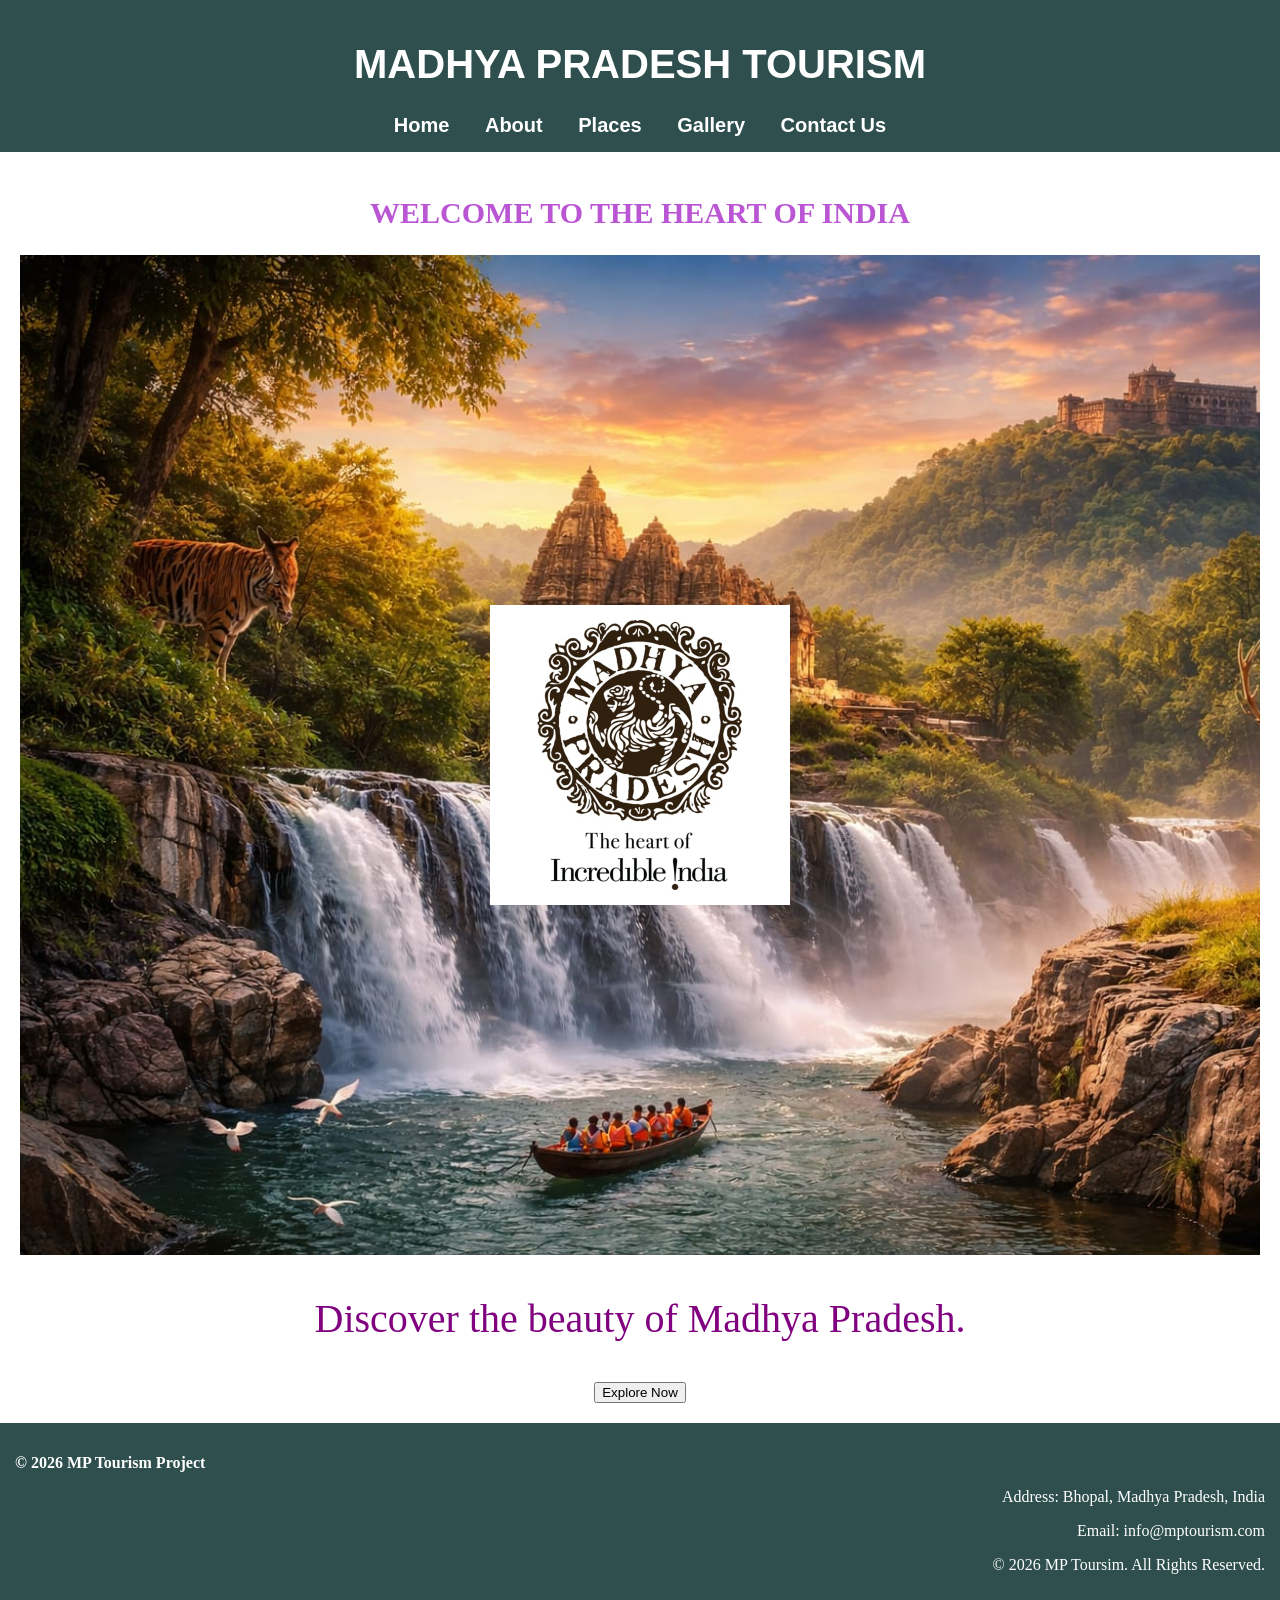
<file: Tourism_Project/index.html>
<!DOCTYPE html>
<html>
<head>
<title>MP Tourism</title>

<link rel="stylesheet" href="index.css">
</head>

<body>

<header>
<h1>MADHYA PRADESH TOURISM</h1>
<nav>
        <a href="index.html">Home</a>
        <a href="about.html">About</a>
        <a href="places.html">Places</a>
        <a href="gallery.html">Gallery</a>
        <a href="contact.html">Contact Us</a>
</nav>
</header>

<section>
<h2>WELCOME TO THE HEART OF INDIA</h2>
<div class = "hero">

<img src="mptourism.jpeg" alt="MPTourism Image" width="1000" height="500"> 
</div>



<p class="intro">
Discover the beauty of Madhya Pradesh.
</p>

<button onclick="showText()">Explore Now</button>
<p id="mpText1" style="display:none;">Madhya Pradesh, where history whispers through ancient forts, nature breathes through lush forests, and culture lives in every corner. From majestic temples to thrilling wildlife adventures, explore a land full of timeless beauty and unforgettable experiences. <br>
</p>

<p id="mpText2" style="display:none;">In the heart of India lies Madhya Pradesh - a land where ancient temples echo timeless stories, majestic forts stand as guardians of history,dense forests whisper the call of the wild, vibrant cultures paint life in countless colors. From the intricate carvings of heritage monuments to the serene beauty of rivers and landscapes, Madhya Pradesh is not just a dsetination,but an unforgettable journey into the soul of India, where every step reveals a new story and every moment becomes a cherished memory.
</p>
</section>

<footer>
<div class="footer-container">

<div class="left">
<p><b>© 2026 MP Tourism Project</b></p>
</div>

<div class="right">

<p>Address: Bhopal, Madhya Pradesh, India</p>
<p>Email: info@mptourism.com</p>

<p>© 2026 MP Toursim. All Rights Reserved.</p>
</div>


</footer>

<script>
function showText() {
document.getElementById("mpText1").style.display = "block";

document.getElementById("mpText2").style.display = "block";
}
</script>

</body>
</html>
</file>
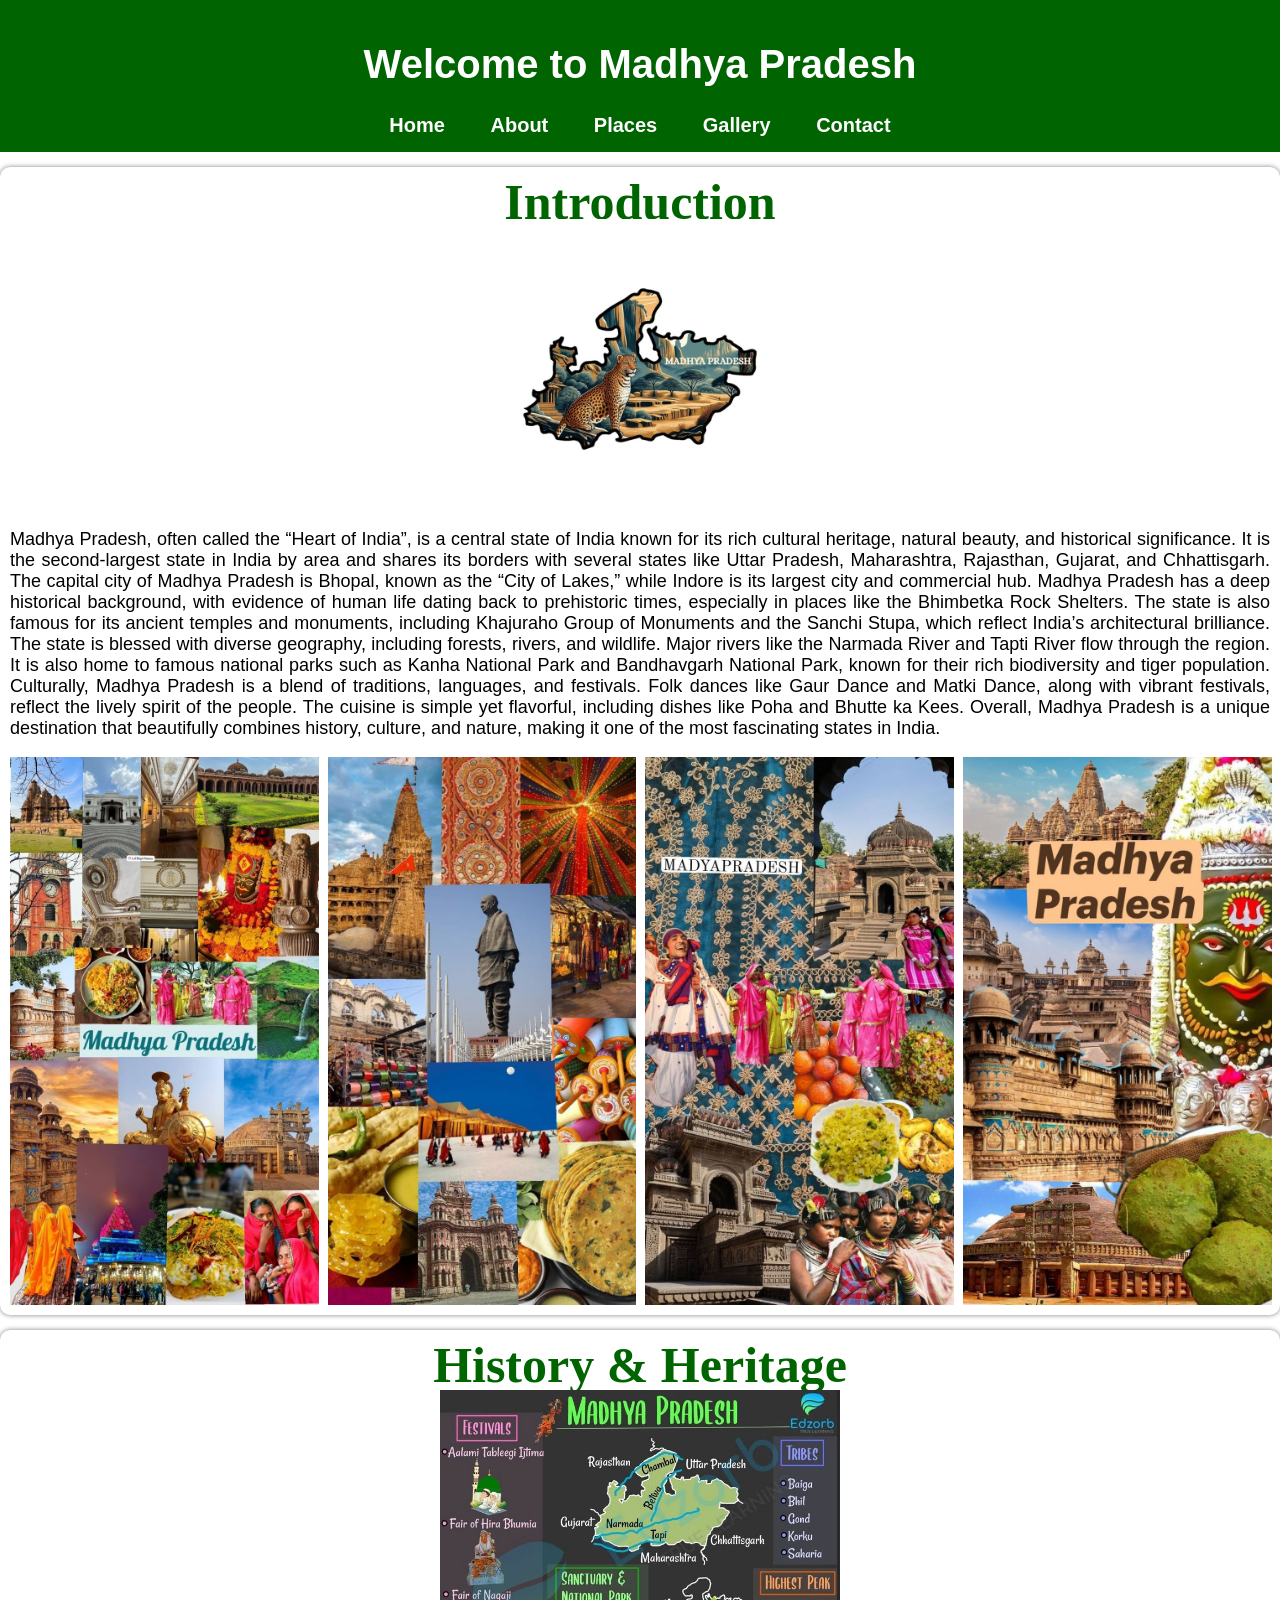
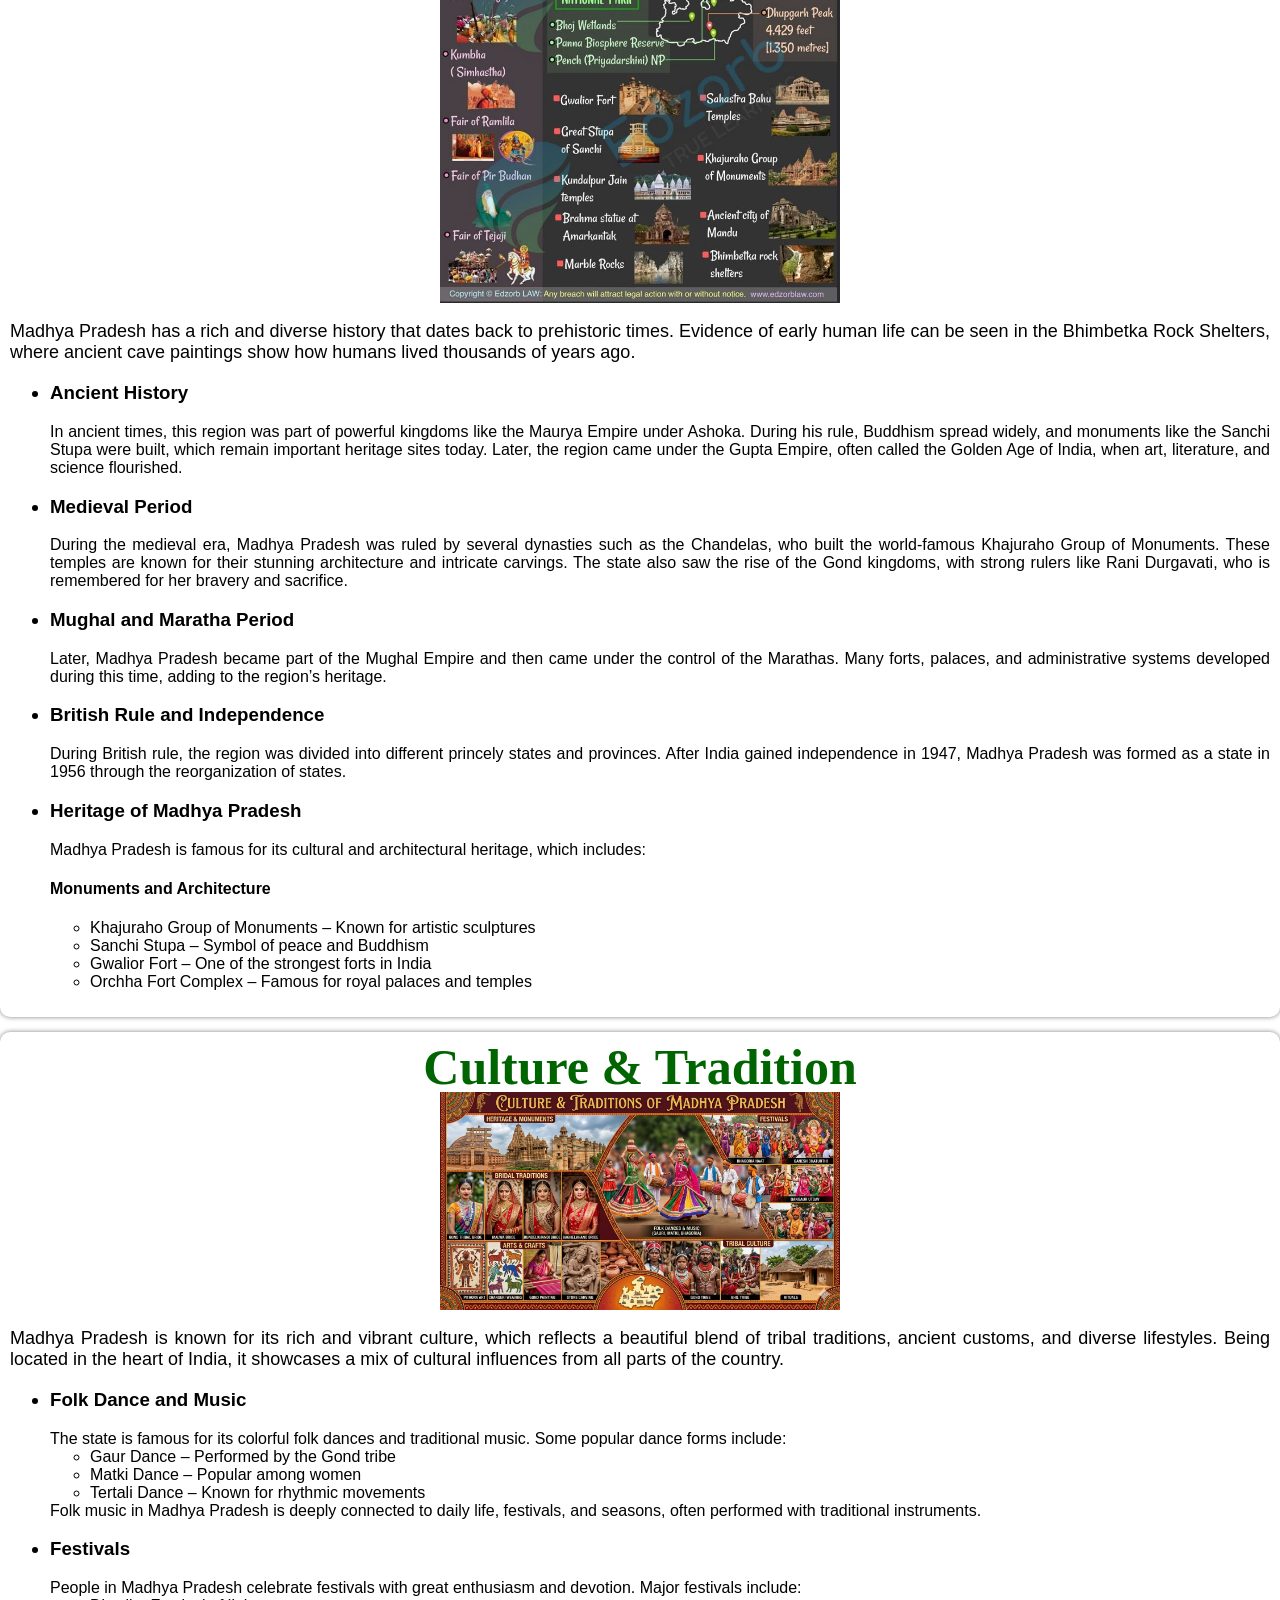
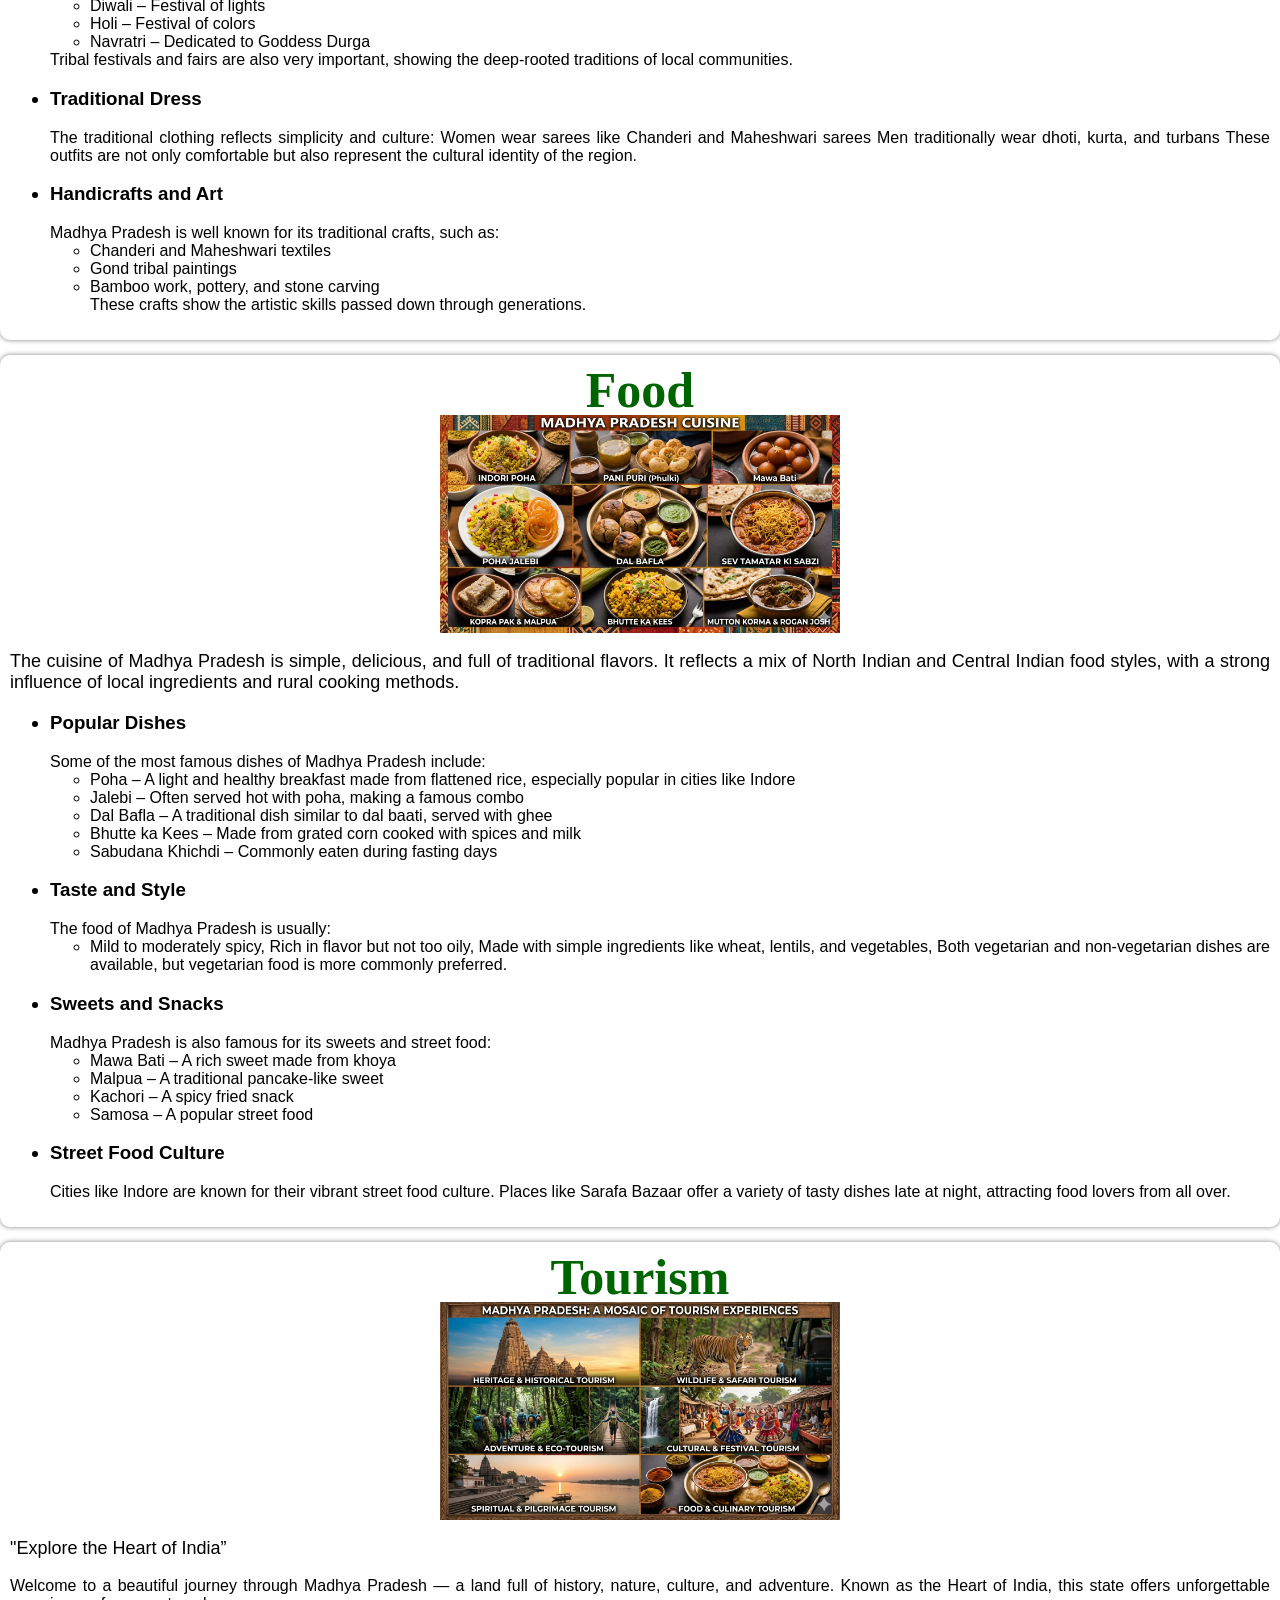
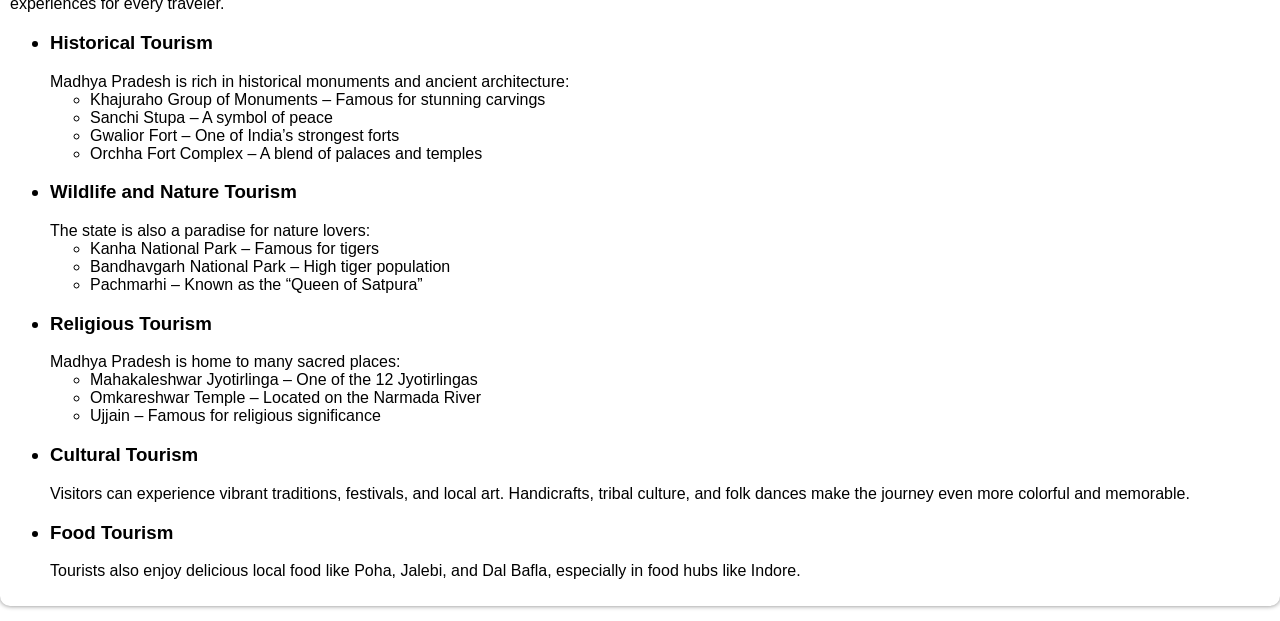
<file: Tourism_Project/about.html>
<!DOCTYPE html>
<html>
<head>
<title> About Madhya Pradesh</title>

<link rel="stylesheet" href="about.css">
</head>

<body>

<header>
<h1>Welcome to Madhya Pradesh</h1>
<nav>
        <a href="index.html">Home</a>
        <a href="about.html">About</a>
        <a href="places.html">Places</a>
        <a href="gallery.html">Gallery</a>
        <a href="contact.html">Contact</a>
</nav>

</header>

<div class="content">

<div class="box" "row">
<h2>Introduction</h2>
<img src = "mp1.jpeg"width="300" style="display:block; margin:-8px auto;"> 
<p>
Madhya Pradesh, often called the “Heart of India”, is a central state of India known for its rich cultural heritage, natural beauty, and historical significance. It is the second-largest state in India by area and shares its borders with several states like Uttar Pradesh, Maharashtra, Rajasthan, Gujarat, and Chhattisgarh.
The capital city of Madhya Pradesh is Bhopal, known as the “City of Lakes,” while Indore is its largest city and commercial hub.
Madhya Pradesh has a deep historical background, with evidence of human life dating back to prehistoric times, especially in places like the Bhimbetka Rock Shelters. The state is also famous for its ancient temples and monuments, including Khajuraho Group of Monuments and the Sanchi Stupa, which reflect India’s architectural brilliance.
The state is blessed with diverse geography, including forests, rivers, and wildlife. Major rivers like the Narmada River and Tapti River flow through the region. It is also home to famous national parks such as Kanha National Park and Bandhavgarh National Park, known for their rich biodiversity and tiger population.
Culturally, Madhya Pradesh is a blend of traditions, languages, and festivals. Folk dances like Gaur Dance and Matki Dance, along with vibrant festivals, reflect the lively spirit of the people. The cuisine is simple yet flavorful, including dishes like Poha and Bhutte ka Kees.
Overall, Madhya Pradesh is a unique destination that beautifully combines history, culture, and nature, making it one of the most fascinating states in India.
</p> 
<div class="img-row">
<img src ="intro.jpeg"><img src ="mp2.jpeg"><img src ="mp3.jpeg"><img src = "mp4.jpeg">

</div>
</div>

<div class="box">
<h2>History & Heritage</h2>

<img src="history.jpeg" class="center-img">

<p>
Madhya Pradesh has a rich and diverse history that dates back to prehistoric times. Evidence of early human life can be seen in the Bhimbetka Rock Shelters, where ancient cave paintings show how humans lived thousands of years ago.
</p>
<ul>
<h3><li>Ancient History</li></h3>
In ancient times, this region was part of powerful kingdoms like the Maurya Empire under Ashoka. During his rule, Buddhism spread widely, and monuments like the Sanchi Stupa were built, which remain important heritage sites today.
Later, the region came under the Gupta Empire, often called the Golden Age of India, when art, literature, and science flourished.
</p>
<h3><li>Medieval Period</li></h3>
During the medieval era, Madhya Pradesh was ruled by several dynasties such as the Chandelas, who built the world-famous Khajuraho Group of Monuments. These temples are known for their stunning architecture and intricate carvings.
The state also saw the rise of the Gond kingdoms, with strong rulers like Rani Durgavati, who is remembered for her bravery and sacrifice.

<h3><li>Mughal and Maratha Period</li></h3>
Later, Madhya Pradesh became part of the Mughal Empire and then came under the control of the Marathas. Many forts, palaces, and administrative systems developed during this time, adding to the region’s heritage.

<h3><li>British Rule and Independence</li></h3>
During British rule, the region was divided into different princely states and provinces. After India gained independence in 1947, Madhya Pradesh was formed as a state in 1956 through the reorganization of states.

<h3><li>Heritage of Madhya Pradesh</li></h3>
Madhya Pradesh is famous for its cultural and architectural heritage, which includes:

<h4>Monuments and Architecture</h4>
<ul>
<li>Khajuraho Group of Monuments – Known for artistic sculptures</li>
<li>Sanchi Stupa – Symbol of peace and Buddhism</li>
<li>Gwalior Fort – One of the strongest forts in India</li>
<li>Orchha Fort Complex – Famous for royal palaces and temples</li> 
</ul>

      
</div>

<div class="box">
<h2>Culture & Tradition</h2>

<img src="tradition.jpeg" class="center-img">
<p>
Madhya Pradesh is known for its rich and vibrant culture, which reflects a beautiful blend of tribal traditions, ancient customs, and diverse lifestyles. Being located in the heart of India, it showcases a mix of cultural influences from all parts of the country.
</p>
<ul>
<h3><li>Folk Dance and Music</li></h3>
The state is famous for its colorful folk dances and traditional music. Some popular dance forms include:

<ul>
<li>Gaur Dance – Performed by the Gond tribe</li>
<li>Matki Dance – Popular among women</li>
<li>Tertali Dance – Known for rhythmic movements</li>
</ul>
Folk music in Madhya Pradesh is deeply connected to daily life, festivals, and seasons, often performed with traditional instruments.
</ul>

<ul>
<h3><li>Festivals</li></h3>
People in Madhya Pradesh celebrate festivals with great enthusiasm and devotion. Major festivals include:
<ul>
<li>Diwali – Festival of lights</li>
<li>Holi – Festival of colors</li>
<li>Navratri – Dedicated to Goddess Durga</li>
</ul>
Tribal festivals and fairs are also very important, showing the deep-rooted traditions of local communities.
</ul>

<ul>
<h3><li>Traditional Dress</li></h3>
The traditional clothing reflects simplicity and culture:
Women wear sarees like Chanderi and Maheshwari sarees
Men traditionally wear dhoti, kurta, and turbans
These outfits are not only comfortable but also represent the cultural identity of the region.
</ul>

<ul>
<h3><li>Handicrafts and Art</li></h3>
Madhya Pradesh is well known for its traditional crafts, such as:
<ul>
<li>Chanderi and Maheshwari textiles</li>
<li>Gond tribal paintings</li>
<li>Bamboo work, pottery, and stone carving</li>
These crafts show the artistic skills passed down through generations.
</ul>
</ul>

</div>
<div class="box">
<h2>Food</h2>

<img src="food.jpeg" class="center-img">
<p>
The cuisine of Madhya Pradesh is simple, delicious, and full of traditional flavors. It reflects a mix of North Indian and Central Indian food styles, with a strong influence of local ingredients and rural cooking methods.
</p>
<ul>
<h3><li>Popular Dishes</li></h3>
Some of the most famous dishes of Madhya Pradesh include:
<ul>
<li>Poha – A light and healthy breakfast made from flattened rice, especially popular in cities like Indore</li>
<li>Jalebi – Often served hot with poha, making a famous combo</li>
<li>Dal Bafla – A traditional dish similar to dal baati, served with ghee</li>
<li>Bhutte ka Kees – Made from grated corn cooked with spices and milk</li>
<li>Sabudana Khichdi – Commonly eaten during fasting days</li>
</ul>
</ul>

<ul>
<h3><li>Taste and Style</li></h3>
The food of Madhya Pradesh is usually:
<ul>
<li>Mild to moderately spicy,
Rich in flavor but not too oily,
Made with simple ingredients like wheat, lentils, and vegetables,
Both vegetarian and non-vegetarian dishes are available, but vegetarian food is more commonly preferred.</li>
</ul>
</ul>

<ul>
<h3><li>Sweets and Snacks</li></h3>
Madhya Pradesh is also famous for its sweets and street food:
<ul>
<li>Mawa Bati – A rich sweet made from khoya</li>
<li>Malpua – A traditional pancake-like sweet</li>
<li>Kachori – A spicy fried snack</li>
<li>Samosa – A popular street food</li>
</ul>
</ul>

<ul>
<h3><li>Street Food Culture</li></h3>
Cities like Indore are known for their vibrant street food culture. Places like Sarafa Bazaar offer a variety of tasty dishes late at night, attracting food lovers from all over.

</div>
<div class="box">
<h2>Tourism</h2>
<img src="different.jpeg" class="center-img">
<p>
"Explore the Heart of India”
</p>
Welcome to a beautiful journey through Madhya Pradesh — a land full of history, nature, culture, and adventure. Known as the Heart of India, this state offers unforgettable experiences for every traveler.

<ul>
<h3><li>Historical Tourism</li></h3>
Madhya Pradesh is rich in historical monuments and ancient architecture:
<ul>
<li>Khajuraho Group of Monuments – Famous for stunning carvings</li>
<li>Sanchi Stupa – A symbol of peace</li>
<li>Gwalior Fort – One of India’s strongest forts</li>
<li>Orchha Fort Complex – A blend of palaces and temples</li>
</ul>
</ul>

<ul>
<h3><li>Wildlife and Nature Tourism</li></h3>
The state is also a paradise for nature lovers:
<ul>
<li>Kanha National Park – Famous for tigers</li>
<li>Bandhavgarh National Park – High tiger population</li>
<li>Pachmarhi – Known as the “Queen of Satpura”</li>
</ul>
</ul>

<ul>
<h3><li>Religious Tourism</li></h3>
Madhya Pradesh is home to many sacred places:
<ul>
<li>Mahakaleshwar Jyotirlinga – One of the 12 Jyotirlingas</li>
<li>Omkareshwar Temple – Located on the Narmada River</li>
<li>Ujjain – Famous for religious significance</li>
</ul>
</ul>

<ul>
<h3><li>Cultural Tourism</li></h3>
Visitors can experience vibrant traditions, festivals, and local art. Handicrafts, tribal culture, and folk dances make the journey even more colorful and memorable.
</ul>

<ul>
<h3><li>Food Tourism</li></h3>
Tourists also enjoy delicious local food like Poha, Jalebi, and Dal Bafla, especially in food hubs like Indore.
           
</div>

</div>

</body>
</html>
</file>
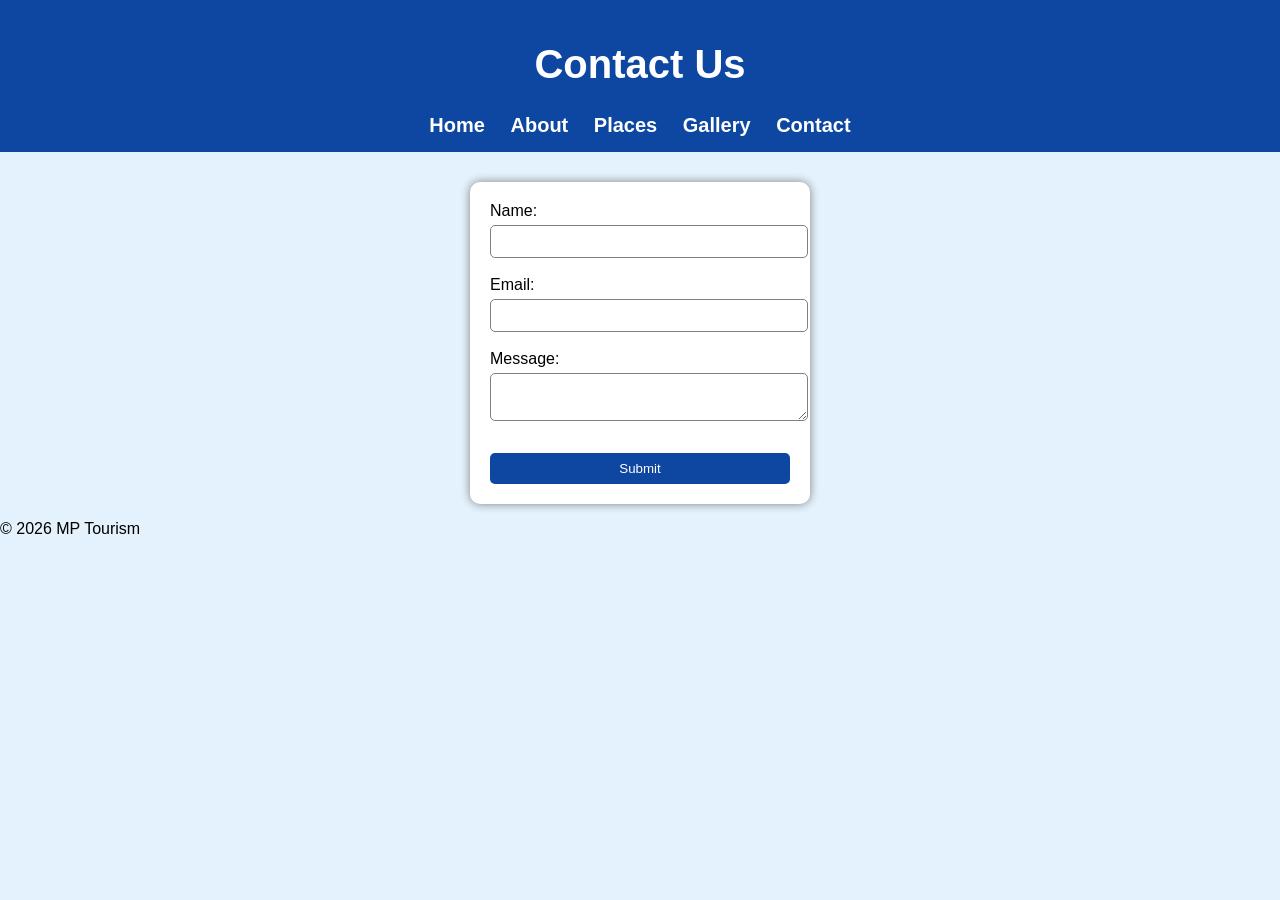
<file: Tourism_Project/contact.html>
<!DOCTYPE html>
<html>
<head>
<title>Contact</title>
<link rel="stylesheet" href="contact.css">
</head>
<body>

<header>
<h1>Contact Us</h1>
<nav>
        <a href="index.html">Home</a>
        <a href="about.html">About</a>
        <a href="places.html">Places</a>
        <a href="gallery.html">Gallery</a>
        <a href="contact.html">Contact</a>
</nav>
</header>

<section>
<form>
      <label>Name:</label><br>
      <input type="text"><br><br>

      <label>Email:</label><br>
      <input type="email"><br><br>

      <label>Message:</label><br>
      <textarea></textarea><br><br>

      <input type="submit" value="Submit">
</form>
</section>

<footer>
<p>© 2026 MP Tourism</p>
</footer>

</body>
</html>
</file>
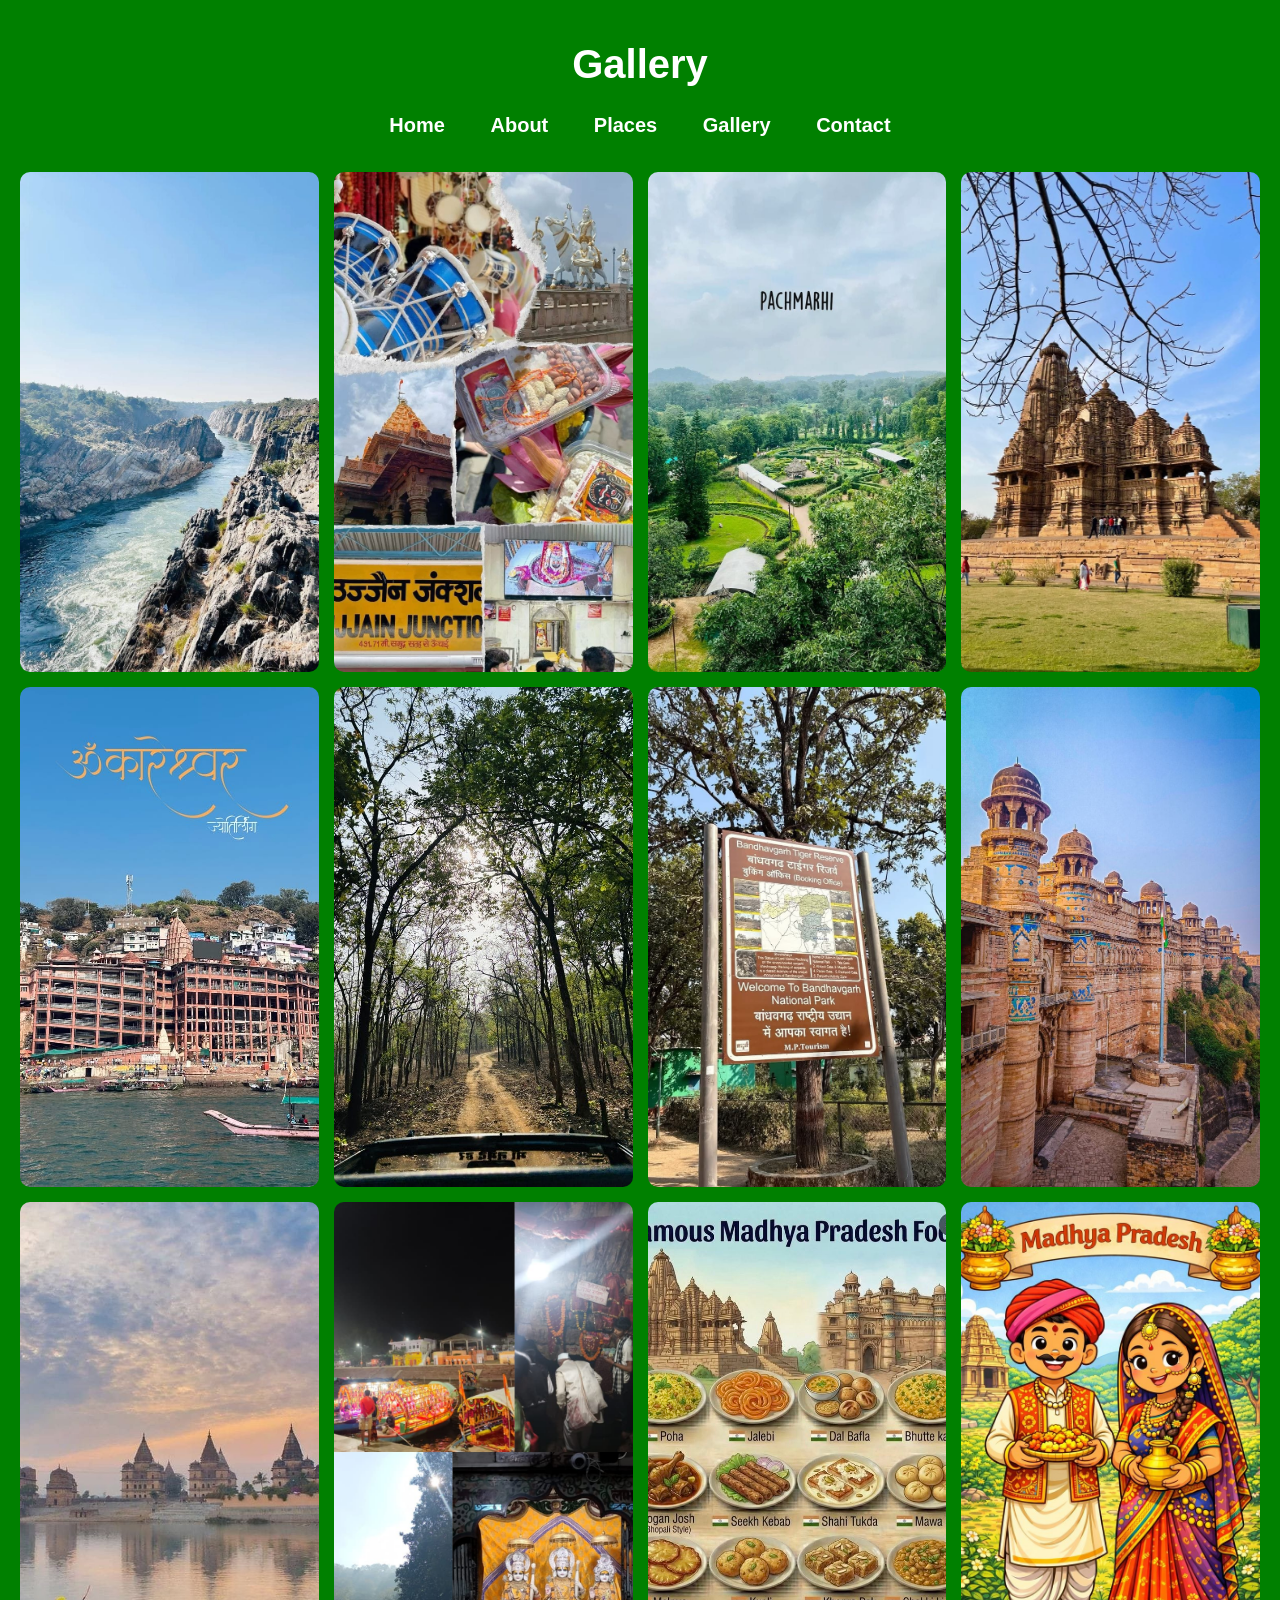
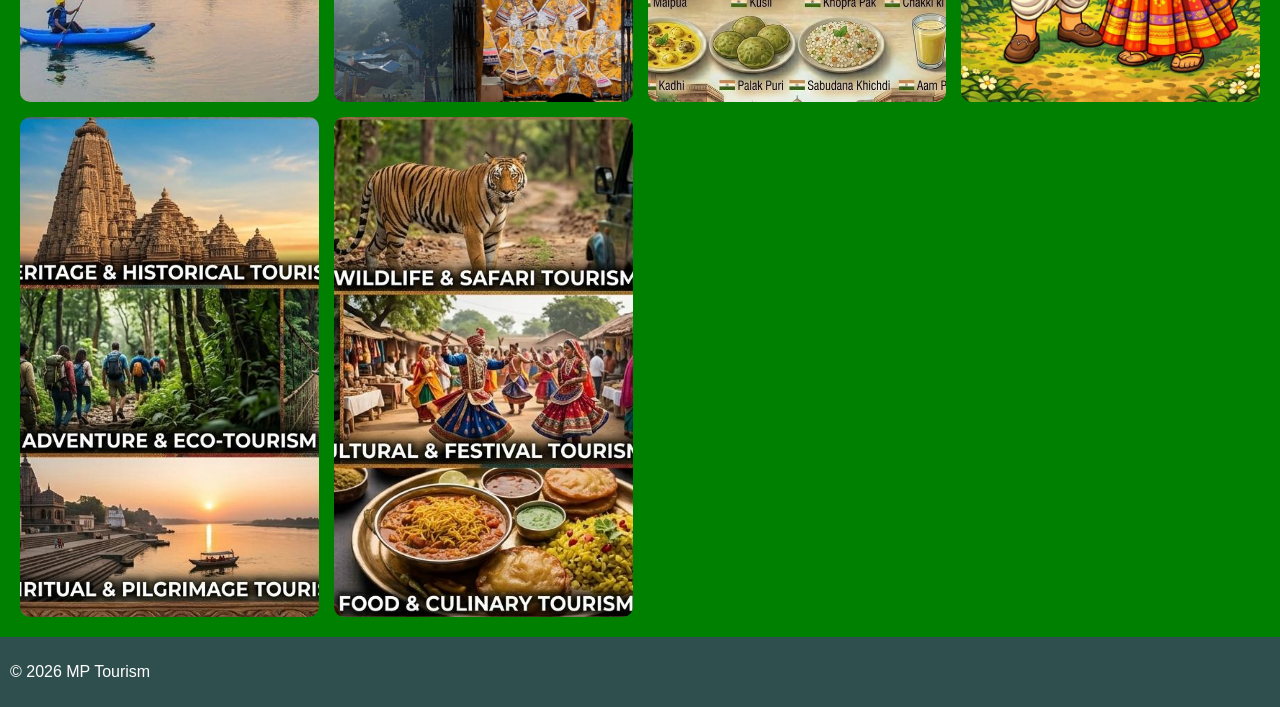
<file: Tourism_Project/gallery.html>
<!DOCTYPE html>
<html>
<head>
<title>Gallery</title>
<link rel="stylesheet" href="gallery.css">
</head>
<body>

<header>
<h1>Gallery</h1>
<nav>
        <a href="index.html">Home</a>
        <a href="about.html">About</a>
        <a href="places.html">Places</a>
        <a href="gallery.html">Gallery</a>
        <a href="contact.html">Contact</a>
</nav>

</header>

<section>
    <img src="image0.jpeg" width="250">
    <img src="image1.jpeg" width="250">
    <img src="image2.jpeg" width="250">
    <img src="image3.jpeg" width="250">
    <img src="image4.jpeg" width="250">
    <img src="image5.jpeg" width="250">
    <img src="image6.jpeg" width="250">
    <img src="image7.jpeg" width="250">
    <img src="image8.jpeg" width="250">
    <img src="image9.jpeg" width="250">
    <img src="cuisine.jpeg" width="250">
    <img src="people.jpeg" width="250">
    <img src="eco.jpeg" width="250">
    <img src="tree.jpeg" width="500">


    
</section>

<footer>
<p>© 2026 MP Tourism</p>
</footer>

</body>
</html>
</file>
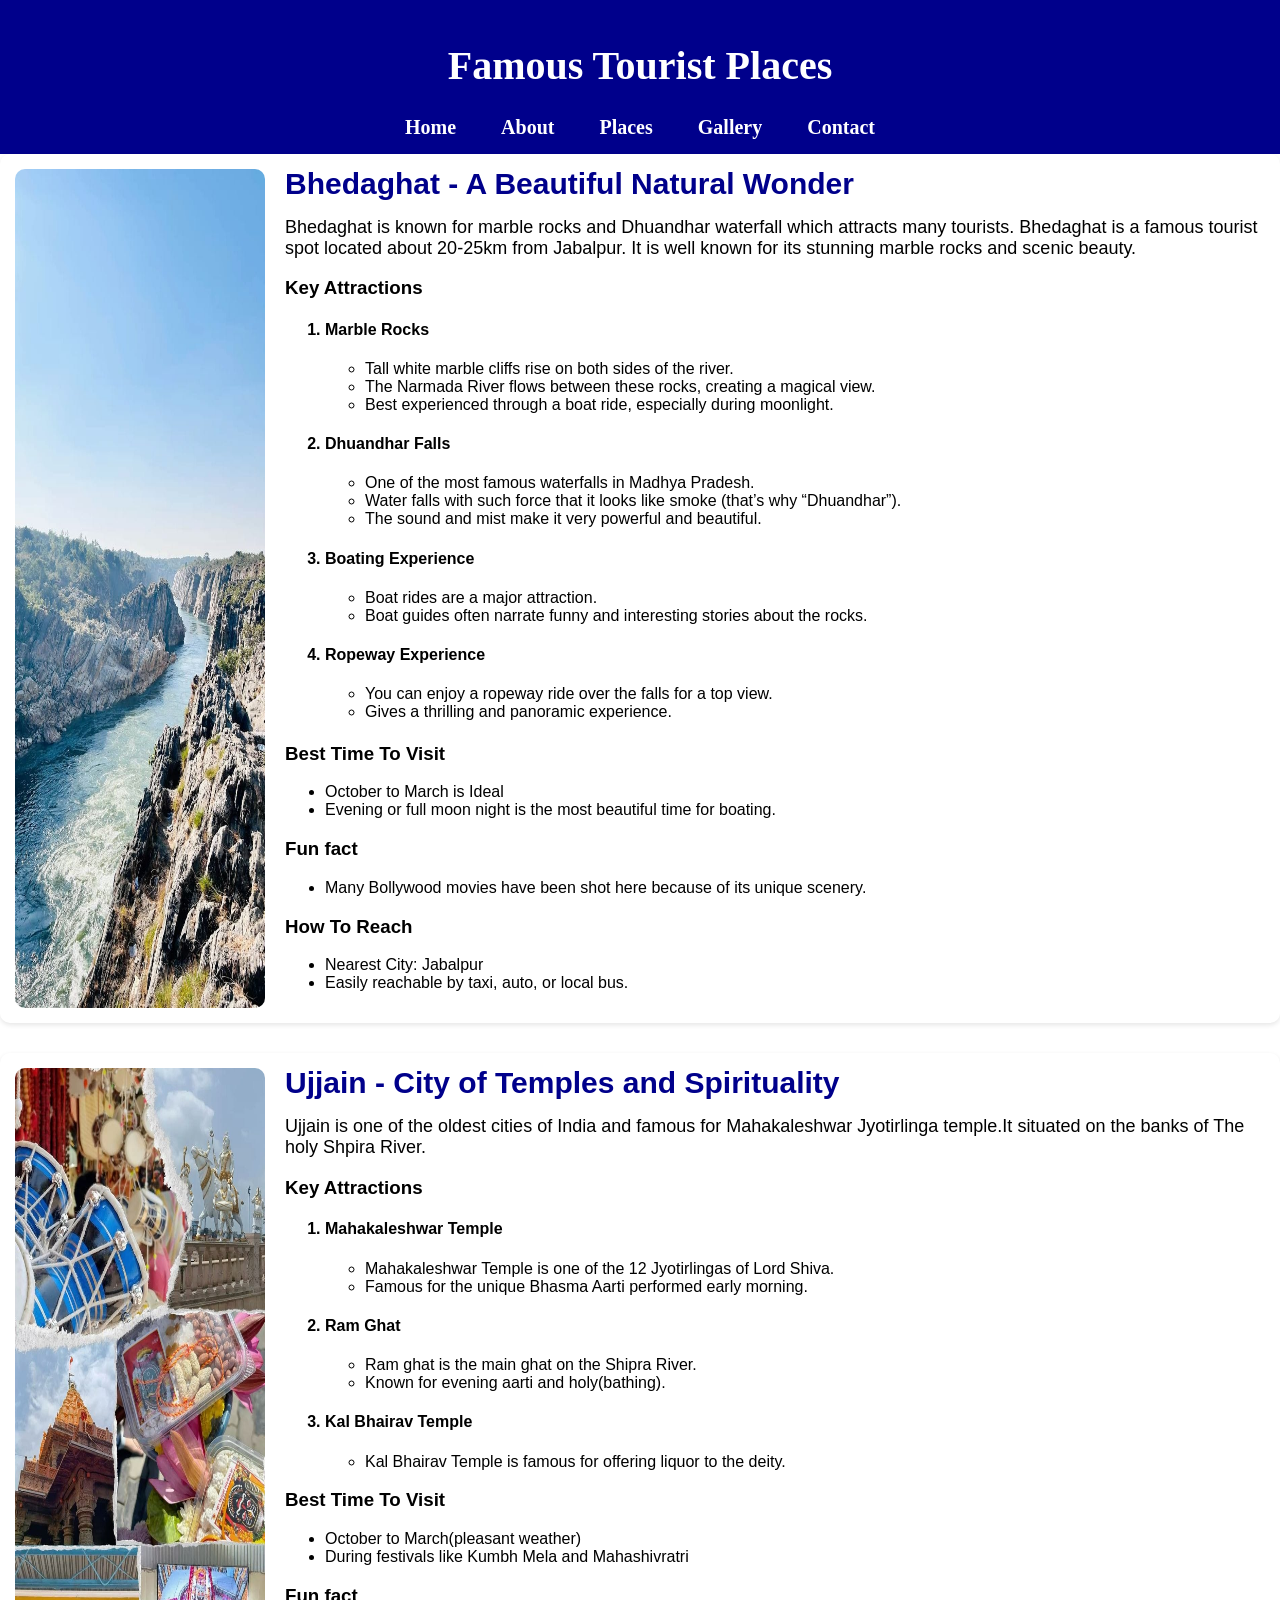
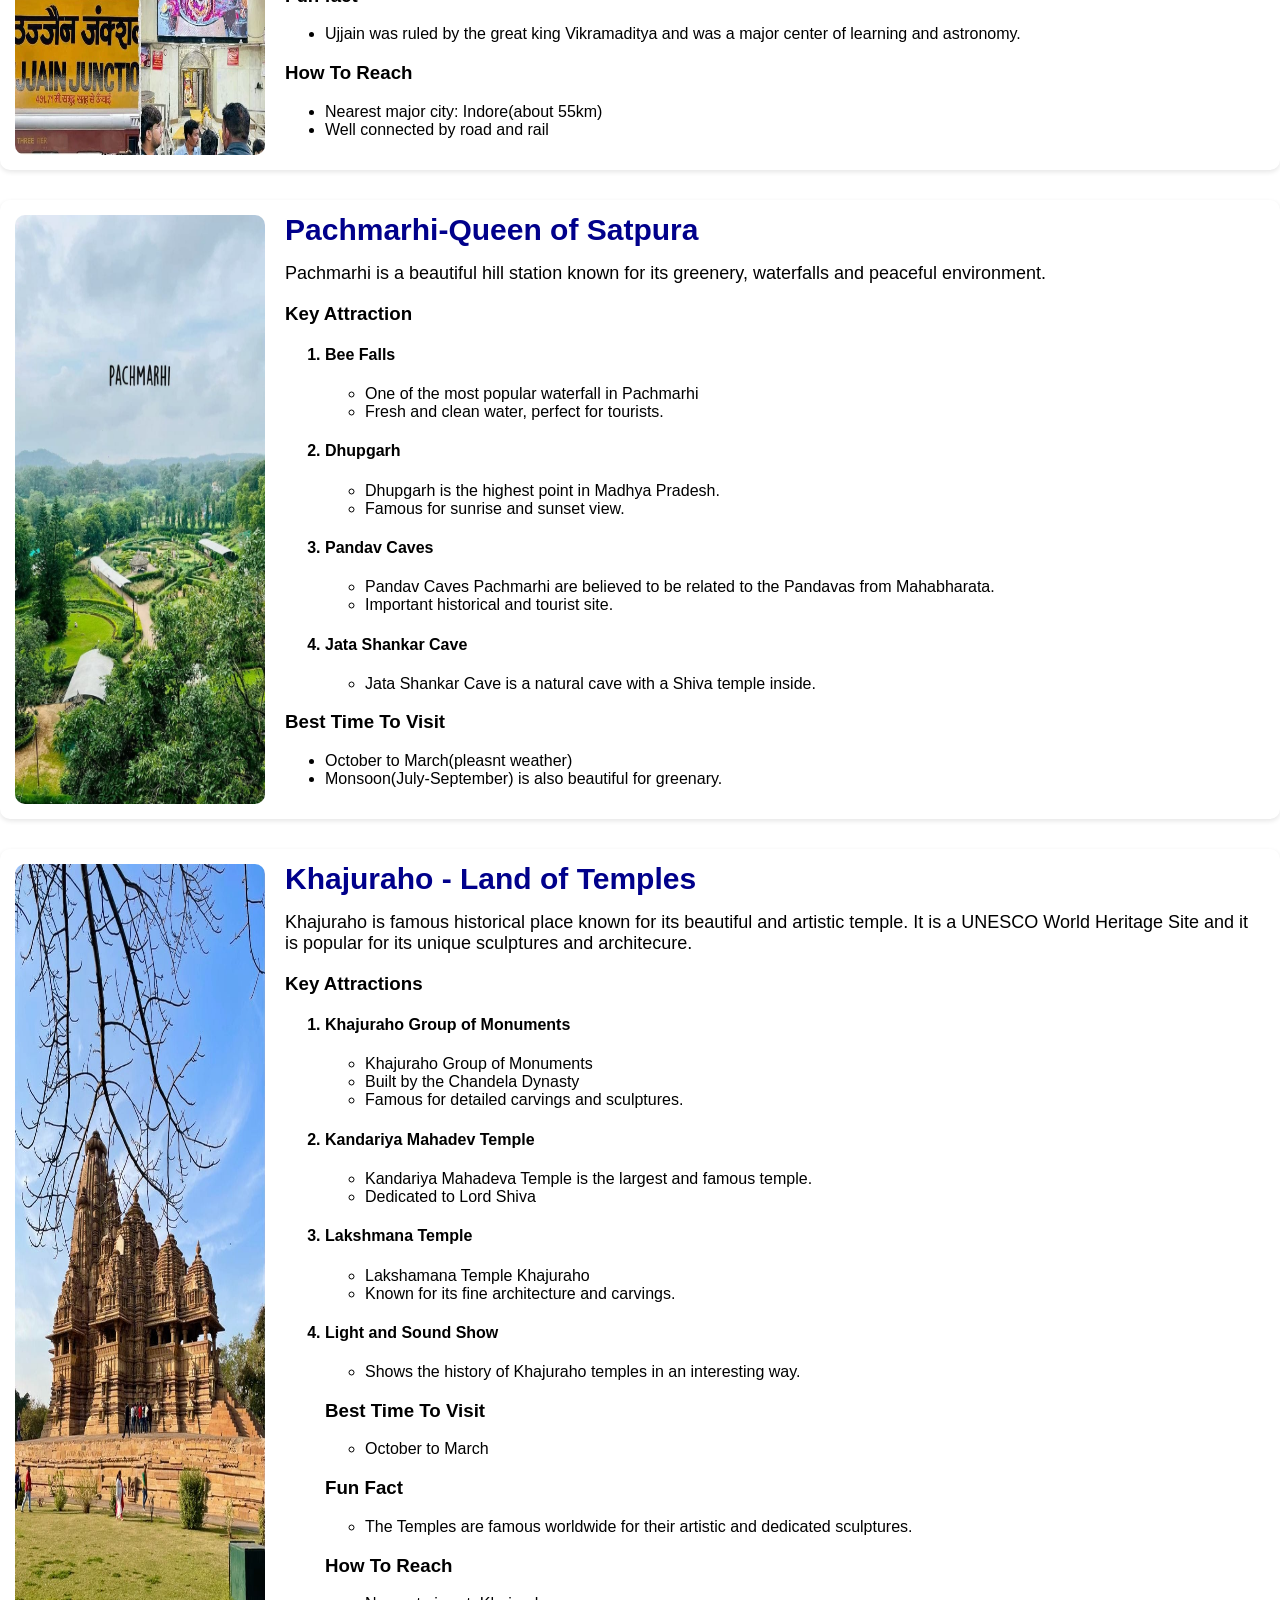
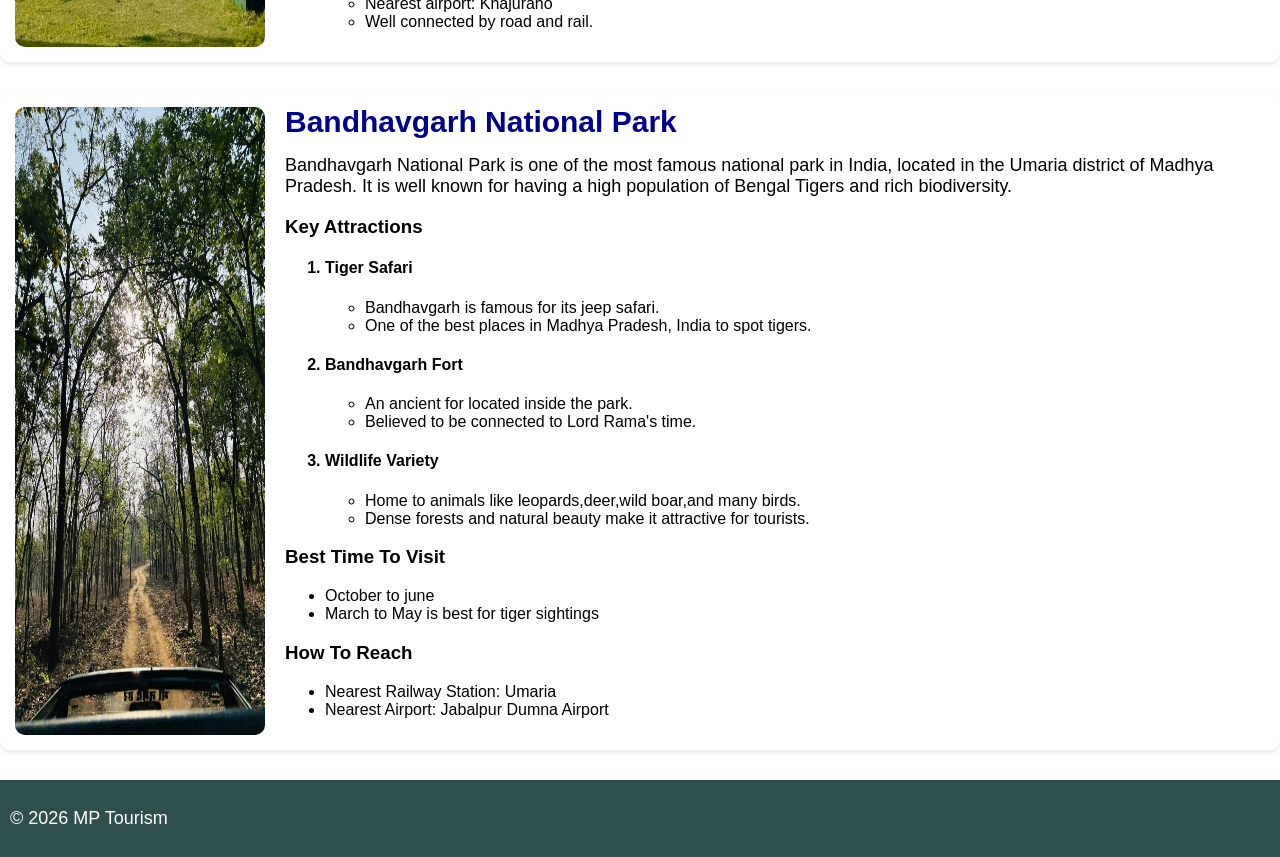
<file: Tourism_Project/places.html>
<!DOCTYPE html>
<html>
<head>
<title>Places</title>
<link rel="stylesheet" href="places.css">
</head>
<body>

<header>
<h1>Famous Tourist Places</h1>
<nav>
        <a href="index.html">Home</a>
        <a href="about.html">About </a>        
        <a href="places.html">Places</a>
        <a href="gallery.html">Gallery</a>
        <a href="contact.html">Contact</a>
</nav>
</header>

<section>
<div class="place">
<img src = "image0.jpeg"
alt="Bhedaghat">
<div>
<h2>Bhedaghat - A Beautiful Natural Wonder</h2>
<p>Bhedaghat is known for marble rocks and Dhuandhar waterfall which attracts many tourists.
Bhedaghat is a famous tourist spot located about 20-25km from Jabalpur. It is well known for its stunning marble rocks and scenic beauty.
</p>
<h3>Key Attractions</h3>
<ol>
<h4><li> Marble Rocks</li></h4>
<ul>
<li>Tall white marble cliffs rise on both sides of the river.</li>
<li>The Narmada River flows between these rocks, creating a magical view.</li>
<li>Best experienced through a boat ride, especially during moonlight.</li>
</ul>

<h4><li>Dhuandhar Falls</li></h4>
<ul>
<li>One of the most famous waterfalls in Madhya Pradesh.</li>
<li>Water falls with such force that it looks like smoke (that’s why “Dhuandhar”).</li>
<li>The sound and mist make it very powerful and beautiful.</li>
</ul>

<h4><li>Boating Experience</li></h4>
<ul>
<li>Boat rides are a major attraction.</li>
<li>Boat guides often narrate funny and interesting stories about the rocks.</li>
</ul>

<h4><li>Ropeway Experience</li></h4>
<ul>
<li>You can enjoy a ropeway ride over the falls for a top view.</li>
<li>Gives a thrilling and panoramic experience.</li>
</ul>
</ol>

<h4><h3>Best Time To Visit</h3></h4>
<ul>
<li>October to March is Ideal</li>
<li>Evening or full moon night is the most beautiful time for boating.</li>
</ul>

<h3>Fun fact</h3>
<ul>
<li>Many Bollywood movies have been shot here because of its unique scenery.</li>
</ul>

<h3>How To Reach</h3>
<ul>
<li>Nearest City: Jabalpur</li>
<li>Easily reachable by taxi, auto, or local bus.</li>
</ul>

</div>
</div>

<div class="place">
<img src = "image1.jpeg"
alt="Ujjain">
<div>

<h2>Ujjain - City of Temples and Spirituality</h2>
<p>Ujjain is one of the oldest cities of India and famous for Mahakaleshwar Jyotirlinga temple.It situated on the banks of The holy Shpira River.</p>

<h3>Key Attractions</h3>
<ol>
<h4><li>Mahakaleshwar Temple</li></h4>
<ul>
<li>Mahakaleshwar Temple is one of the 12 Jyotirlingas of Lord Shiva.</li>
<li>Famous for the unique Bhasma Aarti performed early morning.</li>
</ul>


<h4><li>Ram Ghat</li></h4>
<ul>
<li>Ram ghat is the main ghat on the Shipra River.</li>
<li>Known for evening aarti and holy(bathing).</li>
</ul>


<h4><li>Kal Bhairav Temple</li></h4>
<ul>
<li>Kal Bhairav Temple is famous for offering liquor to the deity.</li>
</ul>
</ol>

<h3>Best Time To Visit</h3>
<ul>
<li>October to March(pleasant weather)</li>
<li>During festivals like Kumbh Mela and Mahashivratri</li>
</ul>

<h3>Fun fact</h3>
<ul>
<li>Ujjain was ruled by the great king Vikramaditya and was a major center of learning and astronomy.</li>
</ul>

<h3>How To Reach</h3>
<ul>
<li>Nearest major city: Indore(about 55km)</li>
<li>Well connected by road and rail</li>
</ul>
</ol>
</div>
</div>


<div class="place">
<img src = "image2.jpeg"
alt="Pachmarhi">
<div>

<h2>Pachmarhi-Queen of Satpura</h2>
<p>Pachmarhi is a beautiful hill station known for its greenery, waterfalls and peaceful environment.</p>

<h3>Key Attraction</h3>
<ol>
<h4><li>Bee Falls</li></h4>
<ul>
<li>One of the  most popular waterfall in Pachmarhi</li>
<li>Fresh and clean water, perfect for tourists.</li>
</ul>


<h4><li>Dhupgarh</li></h4>
<ul>
<li>Dhupgarh is the highest point in Madhya Pradesh.</li>
<li>Famous for sunrise and sunset view.</li>
</ul>

<h4><li>Pandav Caves</li></h4>
<ul>
<li>Pandav Caves Pachmarhi are believed to be related to the Pandavas from Mahabharata.</li>
<li>Important historical and tourist site.</li>
</ul>


<h4><li>Jata Shankar Cave</li></h4>
<ul>
<li>Jata Shankar Cave is a natural cave with a Shiva temple inside.</li>
</ul>
</ol>

<h3>Best Time To Visit</h3>
<ul>
<li>October to March(pleasnt weather)</li>
<li>Monsoon(July-September) is also beautiful for greenary.</li>
</ul>
</ol>
</div>
</div>

<div class="place">
<img src = "image3.jpeg"
alt="Pachmarhi">
<div>

<h2>Khajuraho - Land of Temples</h2>
<p>Khajuraho is famous historical place known for its beautiful and artistic temple. It is a UNESCO World Heritage Site and it is popular for its unique sculptures and architecure.</p>

<h3>Key Attractions</h3>
<ol>
<h4><li>Khajuraho Group of Monuments</li></h4>
<ul>
<li>Khajuraho Group of Monuments</li>
<li>Built by the Chandela Dynasty</li>
<li>Famous for detailed carvings and sculptures.</li>
</ul>

<h4><li>Kandariya Mahadev Temple</li></h4>
<ul>
<li>Kandariya Mahadeva Temple is the largest and famous temple.</li>
<li>Dedicated to Lord Shiva</li>
</ul>

<h4><li>Lakshmana Temple</li></h4>
<ul>
<li>Lakshamana Temple Khajuraho</li>
<li>Known for its fine architecture and carvings.</li>
</ul>

<h4><li>Light and Sound Show</li></h4>
<ul>
<li>Shows the history of Khajuraho temples in an interesting way.</li>
</ul>

<h3>Best Time To Visit</h3>
<ul>
<li>October to March</li>
</ul>

<h3>Fun Fact</h3>
<ul>
<li>The Temples are famous worldwide for their artistic and dedicated sculptures.</li>
</ul>

<h3>How To Reach</h3>
<ul>
<li>Nearest airport: Khajuraho</li>
<li>Well connected by road and rail.</li>
</ul>
</ol>
</div>
</div>

<div class="place">
<img src = "image5.jpeg"
alt="Bandhavgarh National Park">
<div>

<h2>Bandhavgarh National Park</h2>
<p>Bandhavgarh National Park  is one of the most famous national park in India, located in the Umaria district of Madhya Pradesh. It is well known for having a high population of Bengal Tigers and rich biodiversity.</p> 


<h3>Key Attractions</h3>

<ol>
<h4><li>Tiger Safari</li></h4>
<ul>
<li>Bandhavgarh is famous for its jeep safari.</li>
<li>One of the best places in Madhya Pradesh, India to spot tigers.</li>
</ul>

<h4><li>Bandhavgarh Fort</li></h4>
<ul>
<li>An ancient for located inside the park.</li>
<li>Believed to be connected to Lord Rama's time.</li>
</ul>

<h4><li>Wildlife Variety</h4>
<ul>
<li>Home to animals like leopards,deer,wild boar,and many birds.</li>
<li>Dense forests and natural beauty make it attractive for tourists.</li>
</ul>
</ol>

<h3>Best Time To Visit</h3>
<ul>
<li>October to june</li>
<li>March to May is best for tiger sightings</li>
</ul>

<h3>How To Reach</h3>
<ul>
<li>Nearest Railway Station: Umaria</li>
<li>Nearest Airport: Jabalpur Dumna Airport</li>
</ul>

</div>
</div>





</section>

<footer>
<p>© 2026 MP Tourism</p>
</footer>

</body>
</html>
</file>
<file: Tourism_Project/index.css>
body { background-color:none;  margin:0; padding:0; font-family:Georgia; text-align:center;}

.intro { text-align:center; font-family:Tahoma; font-size:40px; color:purple;}

header { background-color: darkslategrey; color: white; font-weight:bold; font-size:20px; padding:15px; font-family: Arial;}

.hero {background-image: url("mp.jpeg"); height: 1000px; background-size: cover; background-position: centre; color: white; display: flex; align-items: center; justify-content: center;}

.main-section { width: 100%; background-color:darkslategrey; padding:20px;}

nav a { text-decoration:none; background-color:darkslategrey; color:white; font-weight:bold; font-size:20px; font-family:Arial; padding:15px;}

h2 {font-size:30px; color:mediumorchid;}

section {padding: 20px;}

footer { background-color:darkslategrey; color: white; padding: 15px;}
.footer-container {display-flex; justify-content: space-between;}
.left {text-align: left;}
.right {text-align: right;}

#mptext {text-align:justify;}

img {width: 100%; max-width:300px; height: auto; display: block; margin: auto;}
</file>
<file: Tourism_Project/about.css>
body {font-family: Arial; background-color: white; margin: 0;}

header {background-color: darkgreen; color: white; text-align: center; padding: 15px; font-size: 20px;}

.content {padding: 0; text-align: justify; margin:0;}

h2 { text-align: center; color: darkgreen; font-size: 50px; font-family: Times New Roman; margin: 0; line-height:1;}

nav a {margin: 20px; color: white; text-decoration: none; font-weight: bold;}


p {font-size: 18px;}

.box {background-color: white; padding: 10px; margin: 15px 0; border-radius: 10px; box-shadow: 0px 0px 5px gray;}
.img-row {display:flex; gap:9px;}
.img-row img {width:24.5%; height:300; object-fit:cover;}
.center-img {display: block; margin: auto; width: 400px; height: auto;}
</file>
<file: Tourism_Project/contact.css>
body {font-family: Arial; background-color: #e3f2fd; margin: 0;}

header {background-color: #0d47a1; color: white; text-align: center; padding: 15px; font-size: 20px;}

nav a {margin: 10px; color: white; text-decoration: none; font-weight: bold;}

nav a:hover {color: yellow;}

section {display: flex; justify-content: center; margin-top: 30px;}

form {background-color: white; padding: 20px; width: 300px; border-radius: 10px; box-shadow: 0px 0px 10px gray;}

input, textarea {width: 100%; padding: 8px; margin-top: 5px; border-radius: 5px; border: 1px solid gray;}

input[type="submit"] {background-color: #0d47a1; color: white; border: none; margin-top: 10px; cursor: pointer;}

input[type="submit"]:hover {background-color: #1565c0;}
</file>
<file: Tourism_Project/gallery.css>
body {font-family: Arial; margin: 0; background-color: green;}

header {background-color: light green; color: white; text-align: center; padding: 15px; font-size: 20px;}

nav a {margin: 20px; color: white; text-decoration: none; font-weight: bold;}

nav a:hover {color: yellow;}

section {display: grid; grid-template-columns: repeat(4, 5fr); gap: 15px; padding: 20px;}

img {width: 100%; height: 500px; object-fit: cover; border-radius: 10px; transition: 0.3s;}

img:hover {transform: scale(1.05);}

footer { background-color:darkslategrey; color: white; padding: 10px;}
</file>
<file: Tourism_Project/places.css>
body {font-family: Arial; background-color: white; margin: 0;}

header {background-color: darkblue ; color: white; text-align: center; padding: 15px; font-size: 20px; font-family: Georgia;}

.content {padding: 0; text-align: justify; margin:0;}

h2 { text-align: left; color: darkblue ; font-size: 30px; margin: 0; line-height:1;}

nav a { margin: 20px; color: white; text-decoration: none; font-weight: bold;}


p {font-size: 18px;}

.place {display: flex; gap: 20px; margin-bottom: 30px; border: 1px solid px #ccc; padding: 15px; border-radius: 10px; backgroung-color: Black; box-shadow: 0 2px 5px rgba(0,0,0,0.1);}
.place img {width: 250px; border-radius: 10px;}

footer { background-color:darkslategrey; color: white; padding: 10px;}
</file>
